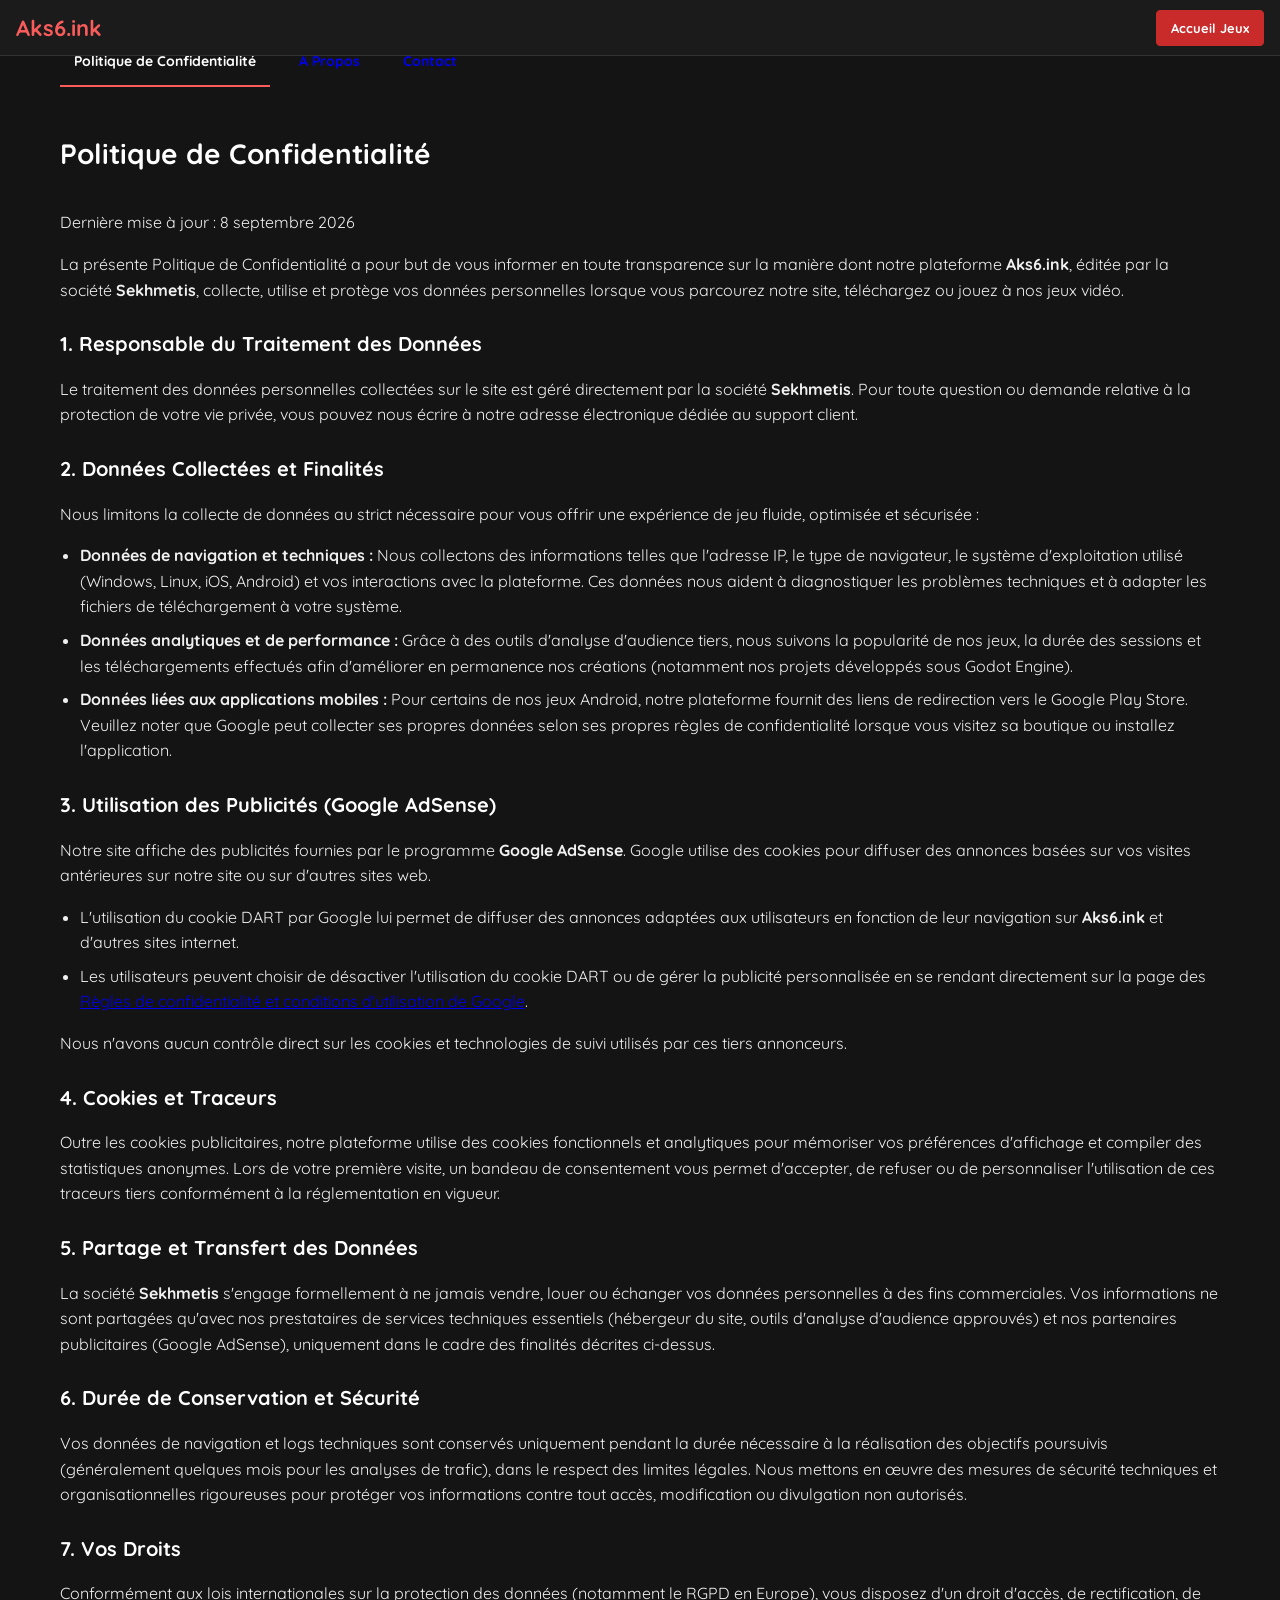
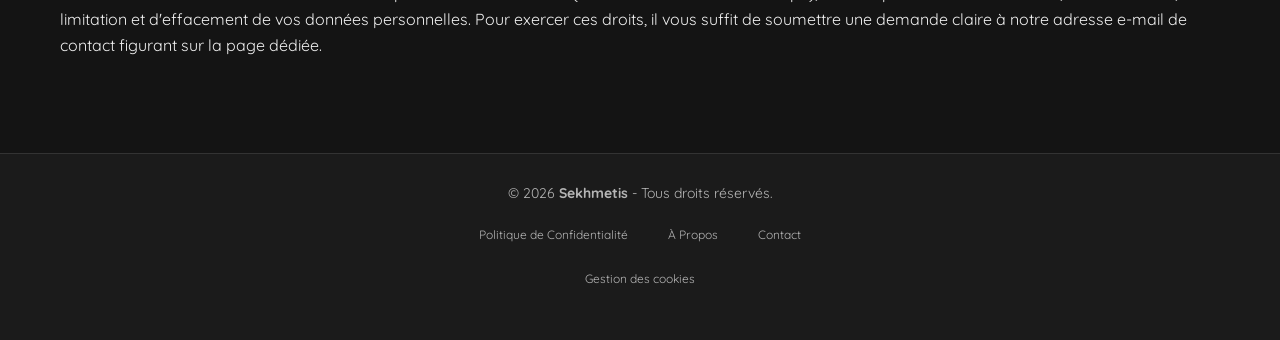
<file: legal_pages.html>
<!DOCTYPE html>
<html lang="fr">
<head>
    <meta charset="UTF-8">
    <meta name="viewport" content="width=device-width, initial-scale=1.0">
    <title>Pages Légales - Aks6.ink</title>
    <link rel="stylesheet" href="main.css">
    <style>
        .container { padding: 40px 20px; line-height: 1.6; }
        .legal-nav { display: flex; flex-wrap: wrap; gap: 15px; margin-bottom: 30px; border-bottom: 1px solid var(--Aks6_border_color); padding-bottom: 15px; }
        .legal-nav a { text-decoration: none; padding: 10px 14px; min-height: 44px; font-weight: bold; font-size: 14px; }
        .legal-nav a.active { color: white; border-bottom: 2px solid var(--accent-light); padding-bottom: 13px; }
        .legal-section { display: none; }
        .legal-section.active { display: block; }
        h1, h2, h3 { color: white; margin-top: 25px; }
        h1 { border-bottom: 1px solid var(--Aks6_border_color); padding-bottom: 10px; font-size: 28px; }
        h2 { font-size: 20px; }
        h3 { font-size: 16px; }
        p, ul { margin-bottom: 15px; }
        ul { padding-left: 20px; }
        li { margin-bottom: 8px; }
        .contact-box { background: var(--Aks6_gray_back); border: 1px solid var(--Aks6_border_color); padding: 20px; border-radius: 4px; margin-top: 20px; }
    </style>
</head>
<body>

    <header class="header_widget">
        <div class="primary_header">
            <a href="index.html" class="header_logo">Aks6.ink</a>
            <a href="browse.html" class="panel_button register_button">Accueil Jeux</a>
        </div>
    </header>

    <div class="inner_column container">
        <nav class="legal-nav">
            <a href="#confidentialite" id="tab-confidentialite" onclick="switchTab('confidentialite')" class="active">Politique de Confidentialité</a>
            <a href="#apropos" id="tab-apropos" onclick="switchTab('apropos')">À Propos</a>
            <a href="#contact" id="tab-contact" onclick="switchTab('contact')">Contact</a>
        </nav>

        <!-- SECTION POLITIQUE DE CONFIDENTIALITÉ -->
        <section id="confidentialite" class="legal-section active">
            <h1>Politique de Confidentialité</h1>
            <p>Dernière mise à jour : 8 septembre 2026</p>
            <p>La présente Politique de Confidentialité a pour but de vous informer en toute transparence sur la manière dont notre plateforme <strong>Aks6.ink</strong>, éditée par la société <strong>Sekhmetis</strong>, collecte, utilise et protège vos données personnelles lorsque vous parcourez notre site, téléchargez ou jouez à nos jeux vidéo.</p>
            
            <h2>1. Responsable du Traitement des Données</h2>
            <p>Le traitement des données personnelles collectées sur le site est géré directement par la société <strong>Sekhmetis</strong>. Pour toute question ou demande relative à la protection de votre vie privée, vous pouvez nous écrire à notre adresse électronique dédiée au support client.</p>

            <h2>2. Données Collectées et Finalités</h2>
            <p>Nous limitons la collecte de données au strict nécessaire pour vous offrir une expérience de jeu fluide, optimisée et sécurisée :</p>
            <ul>
                <li><strong>Données de navigation et techniques :</strong> Nous collectons des informations telles que l'adresse IP, le type de navigateur, le système d'exploitation utilisé (Windows, Linux, iOS, Android) et vos interactions avec la plateforme. Ces données nous aident à diagnostiquer les problèmes techniques et à adapter les fichiers de téléchargement à votre système.</li>
                <li><strong>Données analytiques et de performance :</strong> Grâce à des outils d'analyse d'audience tiers, nous suivons la popularité de nos jeux, la durée des sessions et les téléchargements effectués afin d'améliorer en permanence nos créations (notamment nos projets développés sous Godot Engine).</li>
                <li><strong>Données liées aux applications mobiles :</strong> Pour certains de nos jeux Android, notre plateforme fournit des liens de redirection vers le Google Play Store. Veuillez noter que Google peut collecter ses propres données selon ses propres règles de confidentialité lorsque vous visitez sa boutique ou installez l'application.</li>
            </ul>

            <h2>3. Utilisation des Publicités (Google AdSense)</h2>
            <p>Notre site affiche des publicités fournies par le programme <strong>Google AdSense</strong>. Google utilise des cookies pour diffuser des annonces basées sur vos visites antérieures sur notre site ou sur d'autres sites web.</p>
            <ul>
                <li>L'utilisation du cookie DART par Google lui permet de diffuser des annonces adaptées aux utilisateurs en fonction de leur navigation sur <strong>Aks6.ink</strong> et d'autres sites internet.</li>
                <li>Les utilisateurs peuvent choisir de désactiver l'utilisation du cookie DART ou de gérer la publicité personnalisée en se rendant directement sur la page des <a href="https://www.google.com/settings/ads" target="_blank">Règles de confidentialité et conditions d'utilisation de Google</a>.</li>
            </ul>
            <p>Nous n'avons aucun contrôle direct sur les cookies et technologies de suivi utilisés par ces tiers annonceurs.</p>

            <h2>4. Cookies et Traceurs</h2>
            <p>Outre les cookies publicitaires, notre plateforme utilise des cookies fonctionnels et analytiques pour mémoriser vos préférences d'affichage et compiler des statistiques anonymes. Lors de votre première visite, un bandeau de consentement vous permet d'accepter, de refuser ou de personnaliser l'utilisation de ces traceurs tiers conformément à la réglementation en vigueur.</p>

            <h2>5. Partage et Transfert des Données</h2>
            <p>La société <strong>Sekhmetis</strong> s'engage formellement à ne jamais vendre, louer ou échanger vos données personnelles à des fins commerciales. Vos informations ne sont partagées qu'avec nos prestataires de services techniques essentiels (hébergeur du site, outils d'analyse d'audience approuvés) et nos partenaires publicitaires (Google AdSense), uniquement dans le cadre des finalités décrites ci-dessus.</p>

            <h2>6. Durée de Conservation et Sécurité</h2>
            <p>Vos données de navigation et logs techniques sont conservés uniquement pendant la durée nécessaire à la réalisation des objectifs poursuivis (généralement quelques mois pour les analyses de trafic), dans le respect des limites légales. Nous mettons en œuvre des mesures de sécurité techniques et organisationnelles rigoureuses pour protéger vos informations contre tout accès, modification ou divulgation non autorisés.</p>

            <h2>7. Vos Droits</h2>
            <p>Conformément aux lois internationales sur la protection des données (notamment le RGPD en Europe), vous disposez d'un droit d'accès, de rectification, de limitation et d'effacement de vos données personnelles. Pour exercer ces droits, il vous suffit de soumettre une demande claire à notre adresse e-mail de contact figurant sur la page dédiée.</p>
        </section>

        <!-- SECTION À PROPOS -->
        <section id="apropos" class="legal-section">
            <h1>À Propos de Aks6.ink</h1>
            <p>Bienvenue sur <strong>Aks6.ink</strong>, l'univers numérique officiel de la société <strong>Sekhmetis</strong> entièrement dédié au jeu vidéo indépendant.</p>
            <p>Notre plateforme est née d'une volonté simple : centraliser, partager et rendre accessibles nos propres créations de jeux vidéo. Conçues avec passion à l'aide de technologies modernes comme le moteur open-source <strong>Godot Engine</strong> (ainsi que d'autres outils performants du secteur au fil de nos futurs développements), nos productions s'adressent à tous les profils de joueurs.</p>
            
            <h2>Notre Engagement Multiplateforme</h2>
            <p>Parce que le jeu vidéo ne devrait connaître aucune barrière technique, nous mettons un point d'honneur à proposer nos expériences sur une large variété d'écosystèmes :</p>
            <ul>
                <li><strong>Ordinateurs de bureau :</strong> Des versions prêtes à installer pour l'ensemble des environnements <strong>Windows</strong> et <strong>Linux</strong>.</li>
                <li><strong>Appareils mobiles et tactiles :</strong> Une compatibilité complète pour le système <strong>iOS</strong> ainsi que des versions pour le système <strong>Android</strong>. Pour ces dernières, nous proposons à la fois des téléchargements directs et des liaisons sécurisées vers les boutiques officielles telles que le <strong>Google Play Store</strong>.</li>
            </ul>

            <h2>Notre Modèle Économique</h2>
            <p>Afin de préserver la gratuité ou l'accessibilité financière de nos projets tout en finançant la recherche, le développement et l'infrastructure de notre infrastructure réseau, nous intégrons des espaces publicitaires discrets sur notre site via la régie Google AdSense. Nous veillons scrupuleusement à ce que ces annonces ne viennent jamais altérer votre confort visuel ou votre expérience utilisateur globale.</p>
            <p>Éditée de manière entièrement professionnelle par <strong>Sekhmetis</strong>, la plateforme <strong>Aks6.ink</strong> s'engage à respecter les standards de l'industrie tant en matière de qualité de service que de respect absolu de la vie privée de ses utilisateurs.</p>
        </section>

        <!-- SECTION CONTACT -->
        <section id="contact" class="legal-section">
            <h1>Contactez-nous</h1>
            <p>Vous rencontrez un bug technique sur l'un de nos jeux développés sous Godot ? Vous avez une question concernant un téléchargement vers Windows, Linux ou iOS ? Ou vous souhaitez simplement nous faire part de vos retours ou d'une demande de partenariat commercial ?</p>
            <p>L'équipe technique et le service client de la société <strong>Sekhmetis</strong> se tiennent à votre entière disposition pour vous guider et répondre à vos interrogations.</p>
            
            <div class="contact-box">
                <h3>Support Client & Demandes Générales</h3>
                <p>Pour toute correspondance électronique, notre point d'entrée unique est l'adresse e-mail suivante :</p>
                <p><a href="mailto:contact@Sekhmeti.ink@gmail.com" style="font-size: 16px; font-weight: bold; letter-spacing: 0.5px;">contact@Aks6.ink@gmail.com</a></p>
                <p style="margin-top: 15px; font-size: 12px; color: #aaa;"><em>Note : Nous nous efforçons de traiter l'intégralité des messages reçus sous un délai de 24 à 48 heures ouvrées. Afin de nous aider à traiter au mieux votre ticket, merci de bien vouloir préciser l'objet de votre message ainsi que le système d'exploitation concerné (Android, iOS, Windows, Linux) si votre demande est d'ordre technique.</em></p>
            </div>
        </section>
    </div>
	<footer class="footer">
		<div style="margin-bottom: 10px; color: var(--Aks6_body_color);">
			© 2026 <strong>Sekhmetis</strong> - Tous droits réservés.
		</div>
		<div style="display: flex; justify-content: center; gap: 20px;">
			<a href="legal_pages.html#confidentialite" style="text-decoration: none; font-size: 12px;">Politique de Confidentialité</a>
			<a href="legal_pages.html#apropos" style="text-decoration: none; font-size: 12px;">À Propos</a>
			<a href="legal_pages.html#contact" style="text-decoration: none; font-size: 12px;">Contact</a>
		</div>
		<!-- Lien pour révoquer ou modifier le consentement aux cookies -->
		<a href="#" onclick="googlefc.showRevocationMessage(); return false;" style="text-decoration: none; font-size: 12px;">Gestion des cookies</a>

    </footer>
    <script>
        function switchTab(tabId) {
            // Masquer toutes les sections
            const sections = document.querySelectorAll('.legal-section');
            sections.forEach(section => section.classList.remove('active'));

            // Retirer la classe active de tous les onglets
            const tabs = document.querySelectorAll('.legal-nav a');
            tabs.forEach(tab => tab.classList.remove('active'));

            // Afficher la section demandée et activer l'onglet correspondant
            const targetSection = document.getElementById(tabId);
            const targetTab = document.getElementById('tab-' + tabId);
            
            if (targetSection && targetTab) {
                targetSection.classList.add('active');
                targetTab.classList.add('active');
            }
        }

        // Gestion du routage par ancres d'URL au chargement de la page
        window.addEventListener('DOMContentLoaded', () => {
            const hash = window.location.hash.replace('#', '');
            if (['confidentialite', 'apropos', 'contact'].includes(hash)) {
                switchTab(hash);
            }
        });
        
        // Ajoutez ceci juste en dessous de l'événement 'DOMContentLoaded' existant :
		window.addEventListener('hashchange', () => {
			const hash = window.location.hash.replace('#', '');
			if (['confidentialite', 'apropos', 'contact'].includes(hash)) {
				switchTab(hash);
			}
		});

    </script>
</body>
</html>
</file>
<file: main.css>
/* quicksand-regular - latin */
@font-face {
  font-display: swap; 
  font-family: 'Quicksand';
  font-style: normal;
  font-weight: 400;
  src: url('fonts/quicksand-v37-latin/quicksand-v37-latin-regular.woff2') format('woff2');
}
/* quicksand-700 - latin */
@font-face {
  font-display: swap;
  font-family: 'Quicksand';
  font-style: normal;
  font-weight: 700;
  src: url('fonts/quicksand-v37-latin/quicksand-v37-latin-700.woff2') format('woff2'); 
}

:root {
    --bg-dark: #141414;
    --bg-panel: #1b1b1b;
    --bg-input: #111111;
    --border-color: #333333;
    --text-primary: #f0f0f0;
    --text-muted: #b5b5b5;
    --accent-red: #c92a2a;      /* Contraste > 4.5:1 avec le texte blanc */
    --accent-hover: #b02121;
    --accent-light: #fa5c5c;     /* Pour accents de texte sur fond noir */
}

* {
    box-sizing: border-box;
}



body {
    background-color: var(--bg-dark);
    color: var(--text-primary);
    margin: 0;
    font-family: "Quicksand", system-ui, -apple-system, BlinkMacSystemFont, 'Segoe UI', Roboto, Oxygen, Ubuntu, Cantarell, sans-serif;
    display: flex;
    flex-direction: column;
    min-height: 100vh;
}

/* ================= HEADER ================= */
.header_spacer {
    height: 56px;
}

.primary_header {
    background-color: var(--bg-panel);
    border-bottom: 1px solid var(--border-color);
    display: flex;
    align-items: center;
    justify-content: space-between;
    height: 56px;
    padding: 0 16px;
    position: fixed;
    top: 0;
    left: 0;
    right: 0;
    z-index: 1000;
    gap: 12px;
}

.header_logo {
    color: var(--accent-light);
    text-decoration: none;
    font-weight: 900;
    font-size: 22px;
    white-space: nowrap;
}

.header_buttons {
    display: flex;
    gap: 12px;
    align-items: center;
}

.header_button {
    color: var(--text-muted);
    text-decoration: none;
    font-size: 14px;
    font-weight: bold;
    padding: 8px 10px;
    border-radius: 4px;
    transition: color 0.2s;
}

.header_button:hover {
    color: var(--text-primary);
}

.game_search {
    flex: 1;
    max-width: 380px;
    display: flex;
}

.search_input {
    width: 100%;
    background: var(--bg-input);
    border: 1px solid var(--border-color);
    border-radius: 4px;
    padding: 8px 12px;
    color: white;
    font-size: 14px;
    outline: none;
    transition: border-color 0.2s;
}

.search_input:focus {
    border-color: var(--accent-light);
}

.user_panel_widget {
    margin-left: auto;
    display: flex;
    align-items: center;
    gap: 8px;
}

.panel_button {
    color: var(--text-primary);
    text-decoration: none;
    font-size: 13px;
    font-weight: bold;
    padding: 7px 14px;
    border-radius: 4px;
    border: 1px solid #444;
    background: transparent;
    cursor: pointer;
    display: inline-flex;
    align-items: center;
    justify-content: center;
    min-height: 36px;
}

.register_button {
    background-color: var(--accent-red);
    border-color: var(--accent-red);
    color: #ffffff;
}

.register_button:hover {
    background-color: var(--accent-hover);
    border-color: var(--accent-hover);
}

/* ================= CONTENEUR PRINCIPAL ================= */
.main {
    flex: 1;
    width: 100%;
}

.inner_column {
    max-width: 1200px;
    margin: 0 auto;
    padding: 20px 16px;
    width: 100%;
}

.compressed_column {
    max-width: 440px;
}

.base_widget {
    background: var(--bg-panel);
    border: 1px solid var(--border-color);
    border-radius: 6px;
    padding: 24px;
    margin-top: 20px;
}

/* ================= GRILLE ET CARTES DE JEUX ================= */
.game_grid_widget {
    display: grid;
    grid-template-columns: repeat(auto-fill, minmax(240px, 1fr));
    gap: 20px;
    margin-top: 20px;
    min-height: 380px; /* Réserve l'espace pour éviter le CLS */
}

.game_cell {
    background: var(--bg-panel);
    border-radius: 6px;
    overflow: hidden;
    border: 1px solid var(--border-color);
    transition: transform 0.2s ease, border-color 0.2s ease;
    display: flex;
    flex-direction: column;
}

.game_cell:hover {
    transform: translateY(-4px);
    border-color: #555;
}

.game_cell .bordered {
    aspect-ratio: 16 / 10;
    width: 100%;
    background: #000;
    overflow: hidden;
    position: relative;
}

.game_cell img {
    width: 100%;
    height: 100%;
    object-fit: cover;
    display: block;
}

.game_cell .label {
    padding: 14px;
    flex: 1;
    display: flex;
    flex-direction: column;
}

.price_tag {
    align-self: flex-start;
    background: var(--accent-red);
    padding: 3px 8px;
    border-radius: 4px;
    font-weight: bold;
    color: #ffffff;
    font-size: 12px;
    margin-bottom: 6px;
}

.title {
    color: white;
    font-weight: bold;
    text-decoration: none;
    font-size: 16px;
    display: block;
    margin-bottom: 6px;
}

.title:hover {
    color: var(--accent-light);
}

.sub {
    color: var(--text-muted);
    font-size: 13px;
    line-height: 1.4;
}

/* Skeleton Loading (Évite le layout shift) */
.skeleton-card {
    background: #1f1f1f;
    border-radius: 6px;
    overflow: hidden;
    height: 280px;
    animation: pulse 1.5s infinite;
}

@keyframes pulse {
    0% { opacity: 0.6; }
    50% { opacity: 0.3; }
    100% { opacity: 0.6; }
}

/* ================= BOUTONS ET FORMULAIRES ================= */
.button {
    background: var(--accent-red);
    color: #ffffff;
    border: none;
    padding: 12px 18px;
    border-radius: 4px;
    font-weight: bold;
    cursor: pointer;
    font-size: 15px;
    display: inline-flex;
    align-items: center;
    justify-content: center;
    text-decoration: none;
    min-height: 44px;
    transition: background 0.2s;
}

.button:hover {
    background: var(--accent-hover);
}

.button:disabled {
    background: #555555;
    cursor: not-allowed;
}

.input_row {
    margin-bottom: 16px;
}

label {
    display: block;
    margin-bottom: 6px;
    font-weight: bold;
    font-size: 14px;
    color: var(--text-muted);
}

input, textarea, select {
    width: 100%;
    background: var(--bg-input);
    border: 1px solid #444;
    padding: 12px;
    color: white;
    border-radius: 4px;
    font-size: 15px;
    outline: none;
}

input:focus, textarea:focus, select:focus {
    border-color: var(--accent-light);
}

/* ================= FOOTER ACCESSIBLE ================= */
.footer {
    text-align: center;
    padding: 30px 16px 40px;
    color: var(--text-muted);
    font-size: 14px;
    border-top: 1px solid var(--border-color);
    background-color: var(--bg-panel);
    margin-top: 40px;
}

.footer_copy {
    margin-bottom: 12px;
}

.footer_links {
    display: flex;
    justify-content: center;
    flex-wrap: wrap;
    gap: 8px 16px;
    margin-bottom: 12px;
}

.footer a {
    color: var(--text-muted);
    text-decoration: none;
    font-size: 13px;
    padding: 8px 10px;
    min-height: 44px; /* Norme tactile */
    display: inline-flex;
    align-items: center;
}

.footer a:hover {
    color: #ffffff;
    text-decoration: underline;
}

/* ================= RESPONSIVE DESIGN ================= */
@media (max-width: 768px) {
    .header_spacer {
        height: 105px;
    }

    .primary_header {
        height: auto;
        flex-wrap: wrap;
        padding: 10px 14px;
    }

    .game_search {
        order: 3;
        max-width: 100%;
        width: 100%;
        margin-top: 6px;
    }

    .game_grid_widget {
        grid-template-columns: repeat(auto-fill, minmax(160px, 1fr));
        gap: 12px;
    }

    .footer_links {
        flex-direction: column;
        gap: 4px;
    }
}

/* ================= TÉLÉCHARGEMENTS ET LIENS STORES ================= */
.download_grid {
    display: grid;
    grid-template-columns: repeat(auto-fit, minmax(220px, 1fr));
    gap: 14px;
    margin-top: 15px;
}

.download_card {
    background: var(--bg-input);
    border: 1px solid var(--border-color);
    border-radius: 6px;
    padding: 14px 18px;
    display: flex;
    align-items: center;
    justify-content: space-between;
    text-decoration: none;
    color: var(--text-primary);
    transition: all 0.2s ease;
}

.download_card:hover {
    border-color: var(--accent-light);
    transform: translateY(-2px);
    background: #181818;
}

.download_info {
    display: flex;
    align-items: center;
    gap: 12px;
}

.os_icon {
    font-size: 22px;
}

.store_badges {
    display: flex;
    flex-wrap: wrap;
    gap: 10px;
    margin-top: 15px;
}

.store_button {
    background: #222;
    border: 1px solid #444;
    color: #fff;
    padding: 8px 16px;
    border-radius: 4px;
    text-decoration: none;
    font-size: 13px;
    font-weight: bold;
    display: inline-flex;
    align-items: center;
    gap: 8px;
    transition: background 0.2s, border-color 0.2s;
}

.store_button:hover {
    background: #333;
    border-color: var(--accent-light);
    color: white;
}

/* ================= ADMIN DASHBOARD ================= */
.admin_table {
    width: 100%;
    border-collapse: collapse;
    margin-top: 15px;
}

.admin_table th, .admin_table td {
    padding: 12px;
    border-bottom: 1px solid var(--border-color);
    text-align: left;
    font-size: 14px;
}

.admin_table th {
    background: var(--bg-input);
    color: var(--text-muted);
}

.modal_overlay {
    position: fixed;
    inset: 0;
    background: rgba(0,0,0,0.85);
    display: none;
    align-items: center;
    justify-content: center;
    z-index: 2000;
    padding: 16px;
    overflow-y: auto;
}

.modal_card {
    background: var(--bg-panel);
    border: 1px solid var(--border-color);
    border-radius: 8px;
    width: 100%;
    max-width: 850px;
    max-height: 90vh;
    overflow-y: auto;
    padding: 24px;
}

.checkbox_row {
    display: flex;
    align-items: center;
    gap: 10px;
    margin-bottom: 8px;
}

.checkbox_row input[type="checkbox"] {
    width: 18px;
    height: 18px;
    cursor: pointer;
}

/* ================= BOUTON BIBLIOTHÈQUE ================= */
.lib_btn {
    margin-top: 12px;
    background: transparent;
    border: 1px solid var(--border-color);
    color: var(--text-muted);
    font-size: 14px;
    padding: 8px 18px;
    border-radius: 4px;
    cursor: pointer;
    transition: all 0.2s ease;
    display: inline-flex;
    align-items: center;
    gap: 8px;
}
.lib_btn:hover {
    border-color: var(--accent-light);
    color: #fff;
}
.lib_btn.in_library {
    background: rgba(81, 207, 102, 0.15);
    border-color: #51cf66;
    color: #51cf66;
}

/* ================= SECTION COMMENTAIRES ================= */
.comment_form {
    margin-top: 15px;
    display: flex;
    flex-direction: column;
    gap: 10px;
}
.comment_textarea {
    width: 100%;
    min-height: 90px;
    resize: vertical;
}
.comment_form_footer {
    display: flex;
    justify-content: space-between;
    align-items: center;
}
.comment_counter {
    font-size: 12px;
    color: var(--text-muted);
}
.comments_list {
    margin-top: 25px;
    display: flex;
    flex-direction: column;
    gap: 16px;
}
.comment_item {
    background: var(--bg-input);
    border: 1px solid var(--border-color);
    border-radius: 6px;
    padding: 14px 18px;
}
.comment_header {
    display: flex;
    justify-content: space-between;
    align-items: center;
    margin-bottom: 8px;
}
.comment_author {
    font-weight: bold;
    color: var(--accent-light);
    font-size: 14px;
}
.comment_date {
    font-size: 12px;
    color: var(--text-muted);
    margin-left: 10px;
}
.comment_body {
    font-size: 14px;
    line-height: 1.5;
    color: var(--text-primary);
    white-space: pre-wrap;
    word-break: break-word;
}
.comment_delete_btn {
    background: transparent;
    border: none;
    color: #ff6b6b;
    cursor: pointer;
    font-size: 12px;
    padding: 4px 8px;
    border-radius: 4px;
    transition: background 0.2s;
}
.comment_delete_btn:hover {
    background: rgba(255, 107, 107, 0.15);
}

/* ================= GRILLE DE LA BIBLIOTHÈQUE ================= */
.library_grid {
    display: grid;
    grid-template-columns: repeat(auto-fill, minmax(200px, 1fr));
    gap: 16px;
    margin-top: 15px;
}
.library_card {
    background: var(--bg-input);
    border: 1px solid var(--border-color);
    border-radius: 6px;
    overflow: hidden;
    display: flex;
    flex-direction: column;
    transition: border-color 0.2s, transform 0.2s;
}
.library_card:hover {
    border-color: var(--accent-light);
    transform: translateY(-3px);
}
.library_card img {
    width: 100%;
    aspect-ratio: 16 / 10;
    object-fit: cover;
    display: block;
}
.library_card_content {
    padding: 10px 12px;
    display: flex;
    flex-direction: column;
    flex: 1;
    justify-content: space-between;
}

/* ================= BADGE NOTE (CARTES) ================= */
.rating_badge {
    display: inline-flex;
    align-items: center;
    gap: 4px;
    font-size: 12px;
    font-weight: bold;
    color: #ffc107;
    margin-left: 8px;
}
.rating_badge small {
    color: var(--text-muted);
    font-weight: normal;
}

/* ================= WIDGET DE VOTE (PAGE DU JEU) ================= */
.rating_widget_box {
    display: flex;
    flex-wrap: wrap;
    align-items: center;
    justify-content: space-between;
    gap: 15px;
    background: var(--bg-input);
    border: 1px solid var(--border-color);
    border-radius: 6px;
    padding: 14px 20px;
    margin-bottom: 20px;
}
.rating_score_display {
    display: flex;
    align-items: center;
    gap: 10px;
}
.rating_big_number {
    font-size: 26px;
    font-weight: 900;
    color: #ffc107;
}
.stars_interactive {
    display: inline-flex;
    gap: 4px;
}
.star_btn {
    background: transparent;
    border: none;
    font-size: 26px;
    color: #444;
    cursor: pointer;
    padding: 0;
    transition: color 0.15s ease, transform 0.1s ease;
    line-height: 1;
}
.star_btn:hover {
    transform: scale(1.15);
}
.star_btn.filled {
    color: #ffc107;
}
</file>
